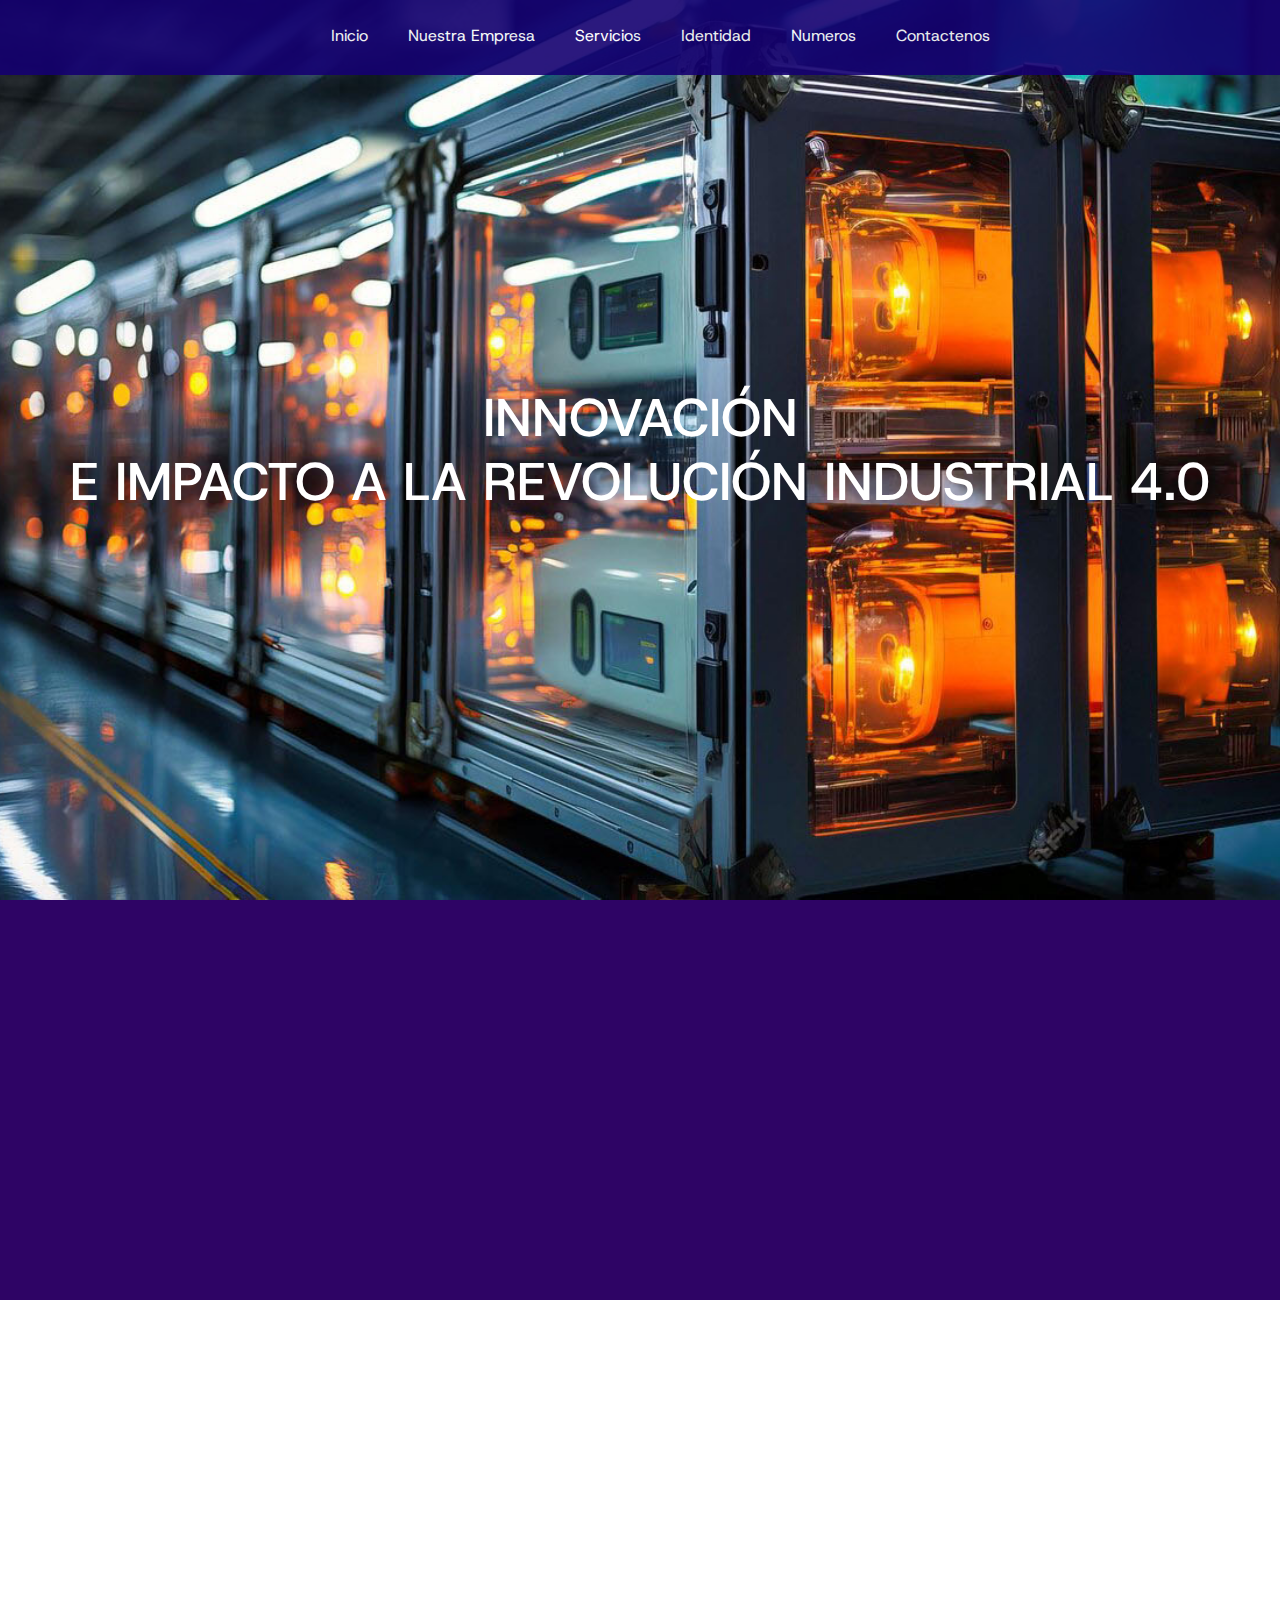
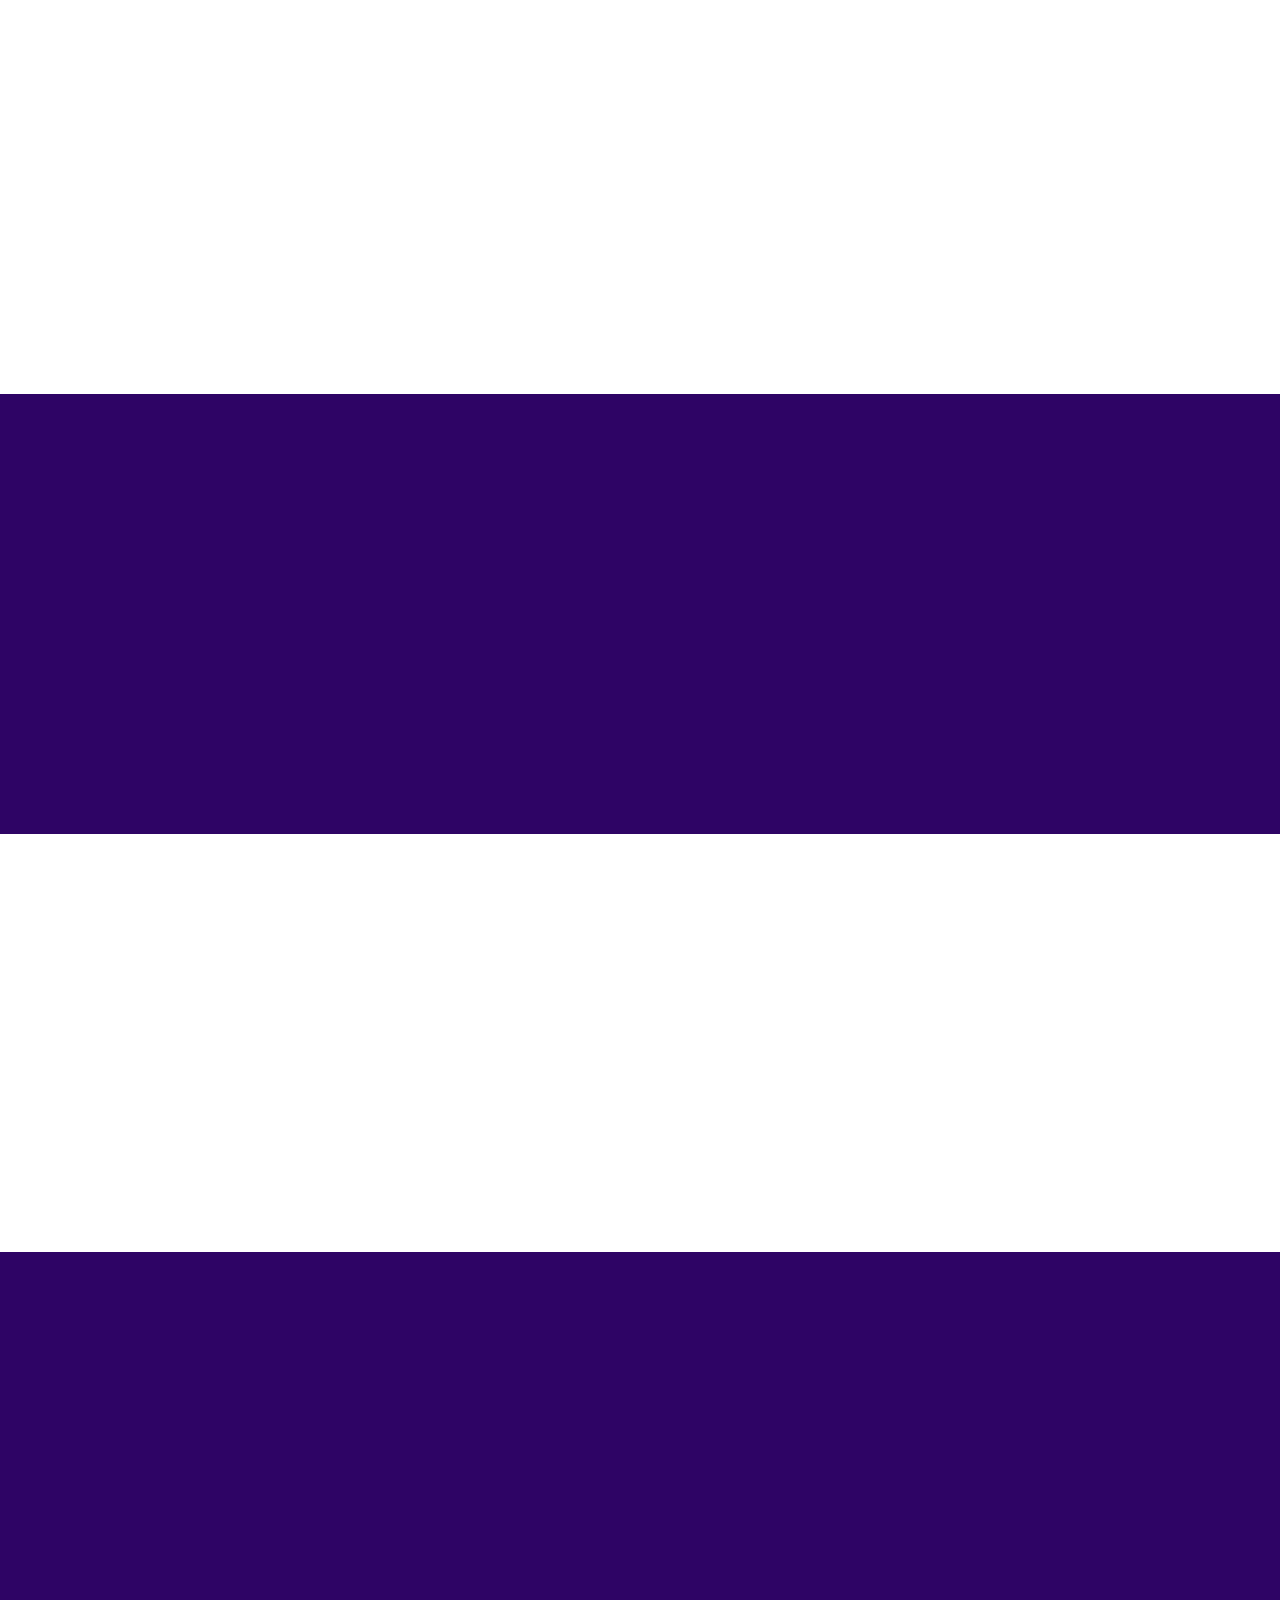
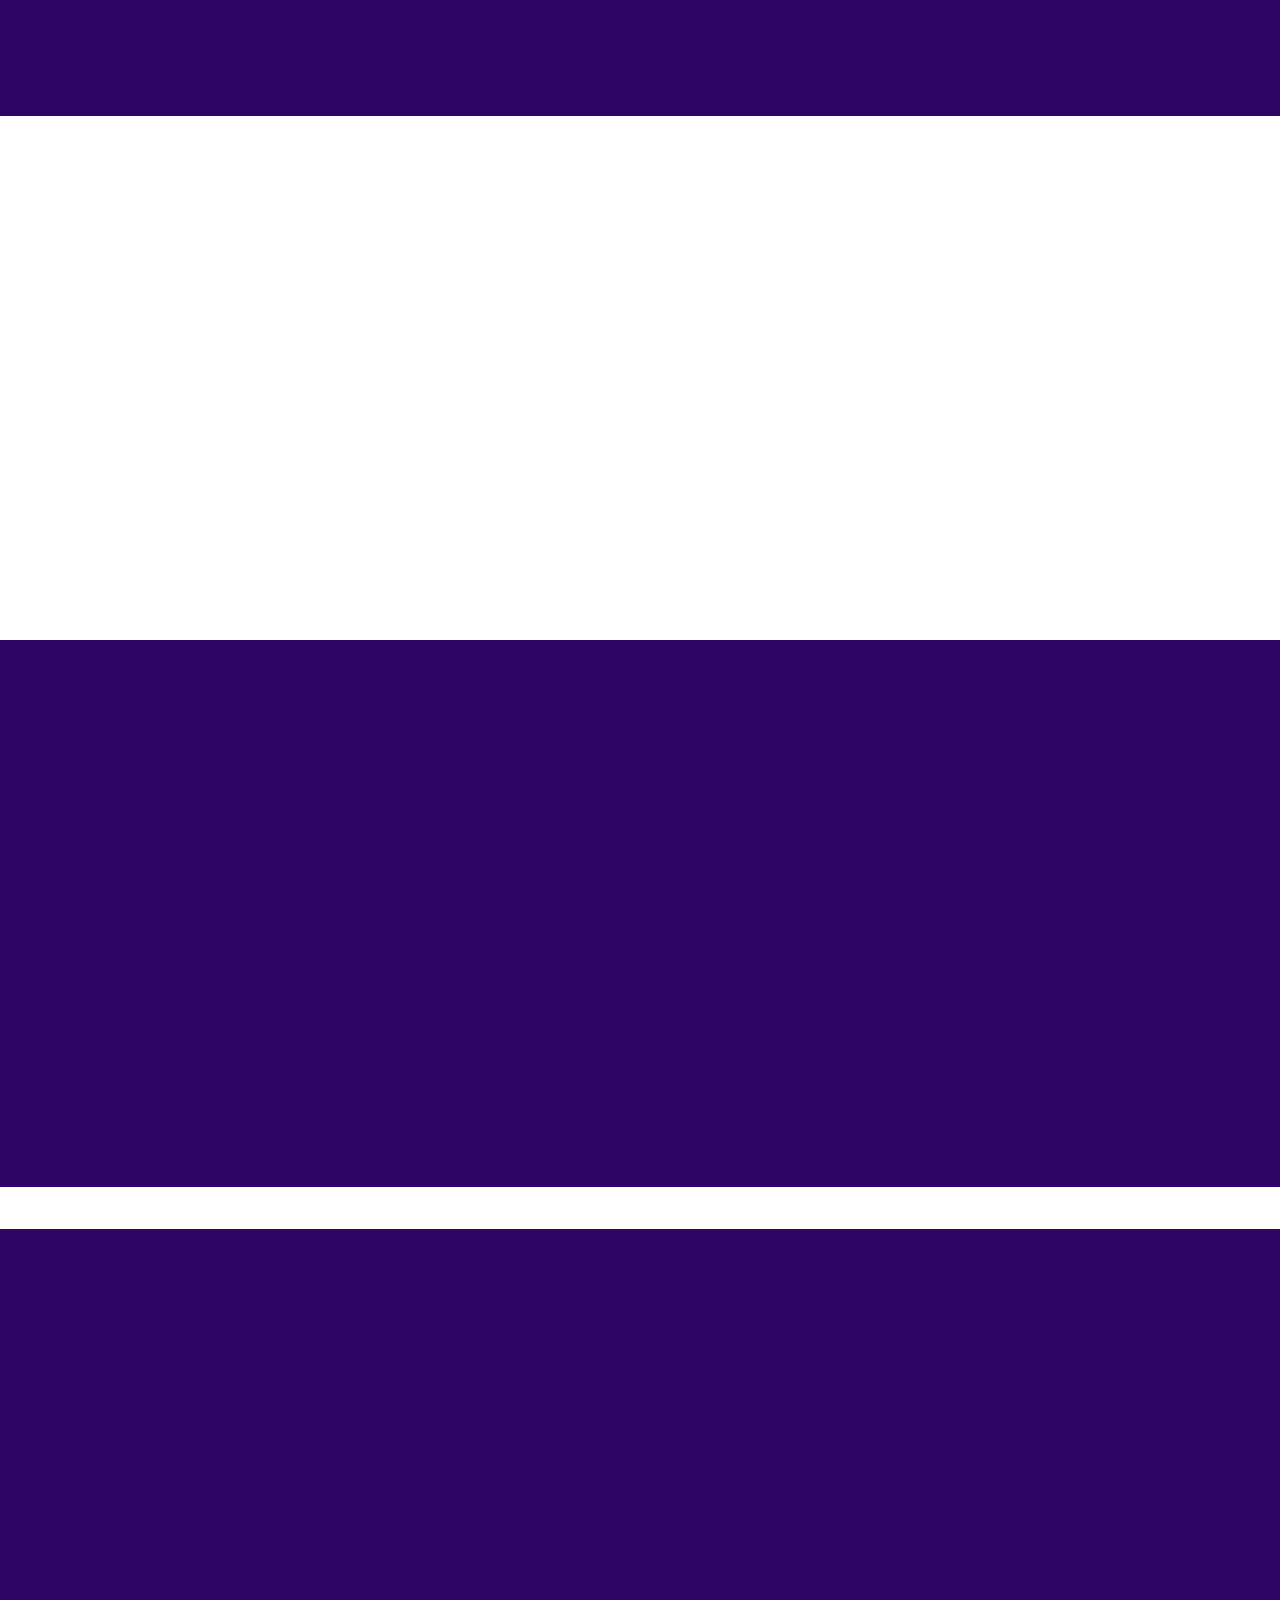
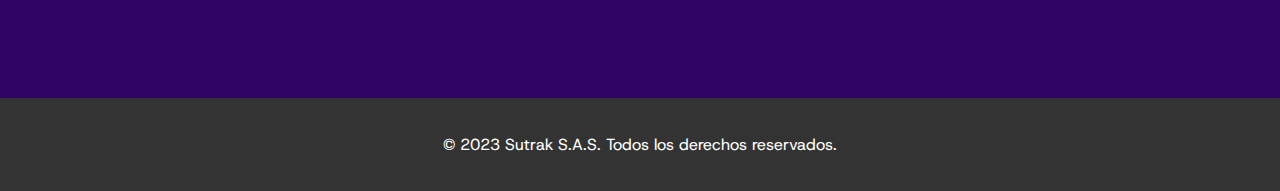
<file: index.html>
<!DOCTYPE html>
<html lang="es">

<head>
    <meta charset="UTF-8">
    <meta name="viewport" content="width=device-width, initial-scale=1.0">
    <title>Propuesta Estrategia Empresarial</title>
    <link href="https://fonts.googleapis.com/css2?family=Host+Grotesk:wght@400;700&display=swap" rel="stylesheet">
    <link rel="stylesheet" href="https://cdnjs.cloudflare.com/ajax/libs/font-awesome/6.0.0-beta3/css/all.min.css">

    <link rel="stylesheet" href="css/estilos.css">
    <link rel="stylesheet" href="css/contactenos.css">
</head>

<body>
    <button id="menu-toggle" aria-label="Toggle menu">
        <span class="menu-icon">&#9776;</span> <!-- Ícono de menú (hamburguesa) -->
    </button>

    <nav id="menu">
        <ul>
            <li><a href="index.html">Inicio</a></li>
            <li>
                <a href="qsomos.html">Nuestra Empresa</a>
            </li>
            <li>
                <a href="#servicios">Servicios</a>
                <ul>
                    <li><a href="#mantenimiento">Mantenimiento Predictivo</a></li>
                    <li><a href="#aplicaciones">aplicaciones industriales</a></li>
                    <li><a href="#monitoreo">Monitoreo a remoro</a></li>
                    <li><a href="#gestion">control de datos</a></li>
                    <li><a href="#iarti">inteligencia artificial</a></li>
                </ul>
            </li>
            <li><a href="#identidad">Identidad</a></li>
            <li><a href="#contador">Numeros</a></li>
            <li><a href="#contactenos">Contactenos</a></li>
        </ul>
        <!-- end menu desplegable -->
    </nav>
    <!-- end menu -->





    <section id="intro" class="intro-section">
        <div class="intro-content">
           Innovación <br >e impacto a la revolución industrial 4.0
        </div>
    </section>





    <!-- Sección de Misión -->
    <section id="identidad" class="parallax">
        <div class="content">
            <div class="card-container">
                <div class="card">
                    <div class="icon">
                        <i class="fas fa-cog"></i>
                    </div>
                    <h3>RESPALDO TÉCNICO</h3>
                    <p>diseño, instalación, montaje y mantenimiento de equipos y sistemas frigoríficos, garantizando la maxima calidad.</p>
                </div>
                <div class="card">
                    <div class="icon">
                        <i class="fas fa-leaf"></i>
                    </div>
                    <h3>RESPONSABILIDAD</h3>
                    <p>En sutrack sabemos que el medio ambiente es fundametal en nuestros proyectos, por eso nos esforzamos por desarrollar soluciones que minimicen el impacto ambiental.</p>
                </div>
                <div class="card">
                    <div class="icon">
                        <i class="fas fa-lightbulb"></i>
                    </div>
                    <h3>INNOVACIÓN</h3>
                    <p>En sutrack, nos esforzamos por innovar y mejorar continuamente nuestros productos y servicios para ofrecer soluciones mas eficientes y sostenibles haciendo un impacto en la revolucion industrial 4.0</p>
                </div>

            </div>
        </div>
    </section>

    <!-- Sección de Visión -->
    <section id="contador" class="parallax">
        <div class="content">
            <h2>SUTRAK S.A.</h2>
            <h3>PROYECTOS FRIGORÍFICOS CON LOS MÁS ALTOS ESTÁNDARES DE CALIDAD</h3>
            <p><b>Más de 30 años de experiencia,</b> abordando cada uno de nuestros proyectos con <b>talento humano</b>  unido a la <b>innovación</b> , <b>la calidad</b> , <b>el rendimiento y la sostenibilidad</b>  en todos los proyectos que abordamos.</p>
            <div class="stats">
                <div class="stat">
                    <h4 data-target="30">0</h4>
                    <p>AÑOS DE EXPERIENCIA</p>
                </div>
                <div class="stat">
                    <h4 data-target="98">0</h4>
                    <p>DE PROYECTOS SIN REPROCESOS</p>
                </div>
                <div class="stat">
                    <h4 data-target="672">0</h4>
                    <p>PROYECTOS INSTALADOS A 2018</p>
                </div>
                <div class="stat">
                    <h4 data-target="70">0</h4>
                    <p>COLABORADORES A SU SERVICIO</p>
                </div>
            </div>
        </div>
    </section>

    <!-- Sección de Principios -->
    <section id="mantenimiento" class="parallax">
        <div class="content">
            <div class="cfrio-container">
                <div class="cfrio-text">
                    <div class="cfrio-columns">
                        <h2 style="font-size: 110px; color: #aaa6bd; position: relative ; bottom: 30px;">01</h2>
                        <h2 class="title">MANTENIMIENTO <br>PREDICTIVO</h2>
                    </div>
                    <p style="text-align: justify; position: relative ; bottom: 70px;">
                        En Sutrak, el mantenimiento predictivo es clave para anticipar y prevenir fallos en sistemas industriales. Utilizamos algoritmos avanzados que aprenden automáticamente para identificar patrones y prever problemas antes de que ocurran, asegurando así la continuidad operativa y optimizando el rendimiento de los equipos.
                    </p>              
                  </div>
                <div class="cfrio-image">
                    <!-- Aquí puedes colocar una imagen o un SVG -->
                    <img src="img/rasp.png" alt="Refrigeración Industrial">
                </div>
            </div>
        </div>

        </div>
    </section>

    <!-- Sección de Valores -->
    <section id="aplicaciones" class="parallax">
        <div class="content">
            <div class="cfrio-container">
                <div class="cfrio-image">
                    <!-- Aquí puedes colocar una imagen o un SVG -->
                    <img src="img/cfrio.png" alt="Refrigeración Industrial">
                </div>
                <div class="cfrio-text">
                    <div class="cfrio-columns">
                        <h2 style="font-size: 110px; color: #6757c2; position: relative ; bottom: 30px;">02</h2>
                        <h2 class="title" style="color: #000000;">APLICACIONES <br>INDUSTRIALES</h2>
                    </div>
                    <p style="text-align: justify; position: relative ; bottom: 70px; color: #000000;">
                        Sutrak se especializa en el diseño y fabricación de soluciones industriales innovadoras. Nuestras aplicaciones están diseñadas para mejorar la eficiencia y sostenibilidad en sectores como el alimenticio y agropecuario, utilizando tecnología de punta para satisfacer las necesidades específicas de cada cliente.
                    </p>          
                  </div>
            </div>
        </div>
    </section>

    <!-- Sección de servicios -->
    <section id="monitoreo" class="parallax">
        <div class="content" >
            <div class="cfrio-container">
                <div class="cfrio-text">
                    <div class="cfrio-columns">
                        <h2 style="font-size: 110px; color: #aaa6bd; position: relative ; bottom: 30px;">03</h2>
                        <h2 class="title">MONITOREO <br>REMOTO</h2>
                    </div>
                    <p style="text-align: justify; position: relative ; bottom: 70px;">
                        Nuestro sistema de monitoreo remoto permite supervisar y controlar procesos industriales desde cualquier lugar. Con tecnología avanzada, ofrecemos una visión en tiempo real que facilita la gestión eficiente y la rápida respuesta ante cualquier eventualidad, asegurando así la máxima operatividad.
                    </p>               
                 </div>
                <div class="cfrio-image">
                    <!-- Aquí puedes colocar una imagen o un SVG -->
                    <img src="img/cam.png" alt="Refrigeración Industrial">
                </div>
            </div>
        </div>
    </section>

    <!-- Sección de portafolio -->
    <section id="gestion" class="parallax">
        <div class="content">
            <div class="cfrio-container">
                <div class="cfrio-image">
                    <!-- Aquí puedes colocar una imagen o un SVG -->
                    <img src="img/docu.png" alt="Refrigeración Industrial">
                </div>
                <div class="cfrio-text">
                    <div class="cfrio-columns">
                        <h2 style="font-size: 110px; color: #6757c2; position: relative ; bottom: 30px;">04</h2>
                        <h2 class="title" style="color: #000;">GESTION DE <br>DATOS</h2>
                    </div>
                    <p style="text-align: justify; position: relative ; bottom: 70px; color: #000000;">
                        En Sutrak, la gestión de datos es un pilar fundamental para impulsar la revolución industrial 4.0. Nos especializamos en la integración de tecnologías avanzadas para optimizar procesos industriales, permitiendo una toma de decisiones más informada y eficiente. Nuestro enfoque se centra en la recopilación y análisis de datos en tiempo real, lo que nos permite ofrecer soluciones personalizadas que mejoran la productividad y sostenibilidad de nuestros clientes. Con un compromiso constante hacia la innovación, transformamos datos en valor tangible, asegurando que cada proyecto esté alineado con los más altos estándares de calidad y eficiencia.
                    </p>                
                </div>
            </div>
        </div>
    </section>


    <!-- Sección de servicios -->
    <section id="iarti" class="parallax">
        <div class="content">
            <div class="cfrio-container">
                <div class="cfrio-text">
                    <div class="cfrio-columns">
                        <h2 style="font-size: 110px; color: #aaa6bd; position: relative ; bottom: 30px;">05</h2>
                        <h2 class="title">INTELIGENCIA <br>ARTIFICIAL</h2>
                    </div>
                    <p style="text-align: justify; position: relative ; bottom: 70px;">
                        En Sutrak, la inteligencia artificial es un motor clave para la transformación digital en la revolución industrial 4.0. Implementamos soluciones de IA que optimizan procesos industriales, mejoran la toma de decisiones y aumentan la eficiencia operativa. Nuestra tecnología avanzada permite a las empresas adaptarse rápidamente a los cambios del mercado, ofreciendo un enfoque personalizado que maximiza el valor de los datos y potencia la innovación continua.
                    </p>
                </div>
                <div class="cfrio-image">
                    <img src="img/ia.png" alt="Refrigeración Industrial">
                </div>
            </div>
        </div>
    </section>
    
    
    <br><br>

    <!-- Sección de contactenos -->
    <section id="contactenos" class="parallax">
        <div class="content">
            <div class="form-map-container">
                <div class="form-section">
                    <h2>Contáctanos</h2>
                    <form id="contact-form" action="/enviar" method="post">
                        <div>
                            <label for="nombre">Nombre:</label>
                            <input type="text" id="nombre" name="nombre" required>
                        </div>
                        <div>
                            <label for="email">Correo Electrónico:</label>
                            <input type="email" id="email" name="email" required>
                        </div>
                        <div>
                            <label for="mensaje">Mensaje:</label>
                            <textarea id="mensaje" name="mensaje" rows="5" required></textarea>
                        </div>
                        <button type="submit">Enviar</button>
                    </form>
                </div>
                <div class="info-section">
                    <div class="contact-info">
                        <h2>CONTÁCTANOS</h2>
                        <p>COBERTURA EN TODO EL TERRITORIO NACIONAL</p>
                        <p>LÍNEA NACIONAL: 018000 - 423789</p>
                        <p>Email: soporte@sutraksa.com</p>
                    </div>
   
                    <div class="map">
                        <iframe src="https://www.google.com/maps/embed?pb=!1m18!1m12!1m3!1d3976.632570560123!2d-74.072092684682!3d4.7110!2m3!1f0!2f0!3f0!3m2!1i1024!2i768!4f13.1!3m3!1m2!1s0x8e3b745f0f0f0f0f%3A0x0f0f0f0f0f0f0f0f!2sBogotá!5e0!3m2!1ses!2sco!4v1600000000000!5m2!1ses!2sco" width="300" height="200" style="border:0;" allowfullscreen="" loading="lazy"></iframe>                    </div>
                </div>

                <div class="newsletter-section">
                    <div class="newsletter">
                        <h3>SUSCRÍBETE A NUESTRO NEWSLETTER</h3>
                        <form id="newsletter-form">
                            <input type="email" placeholder="Tu correo electrónico" required>
                            <button type="submit">SUSCRIBIRSE</button>
                        </form>
                            <p style="text-align: center; font-size: 19px;">
                             Curso: Inducción a la empresa <br><br>
                            Fase 3 Propuesta estrategia empresarial<br><br>
                            Grupo:   102028 - 14<br><br>
                            presentado por:<br><br>
                            John Santos Silva<br>
                            Fabiola Morales Hortua
                            </p>

                    </div>
                </div>
            </div>
        </div>
    </section>



<footer>
    <p>&copy; 2023 Sutrak S.A.S. Todos los derechos reservados.</p>
</footer>

    <script src="js/nav.js"></script>
</body>

</html>
</file>
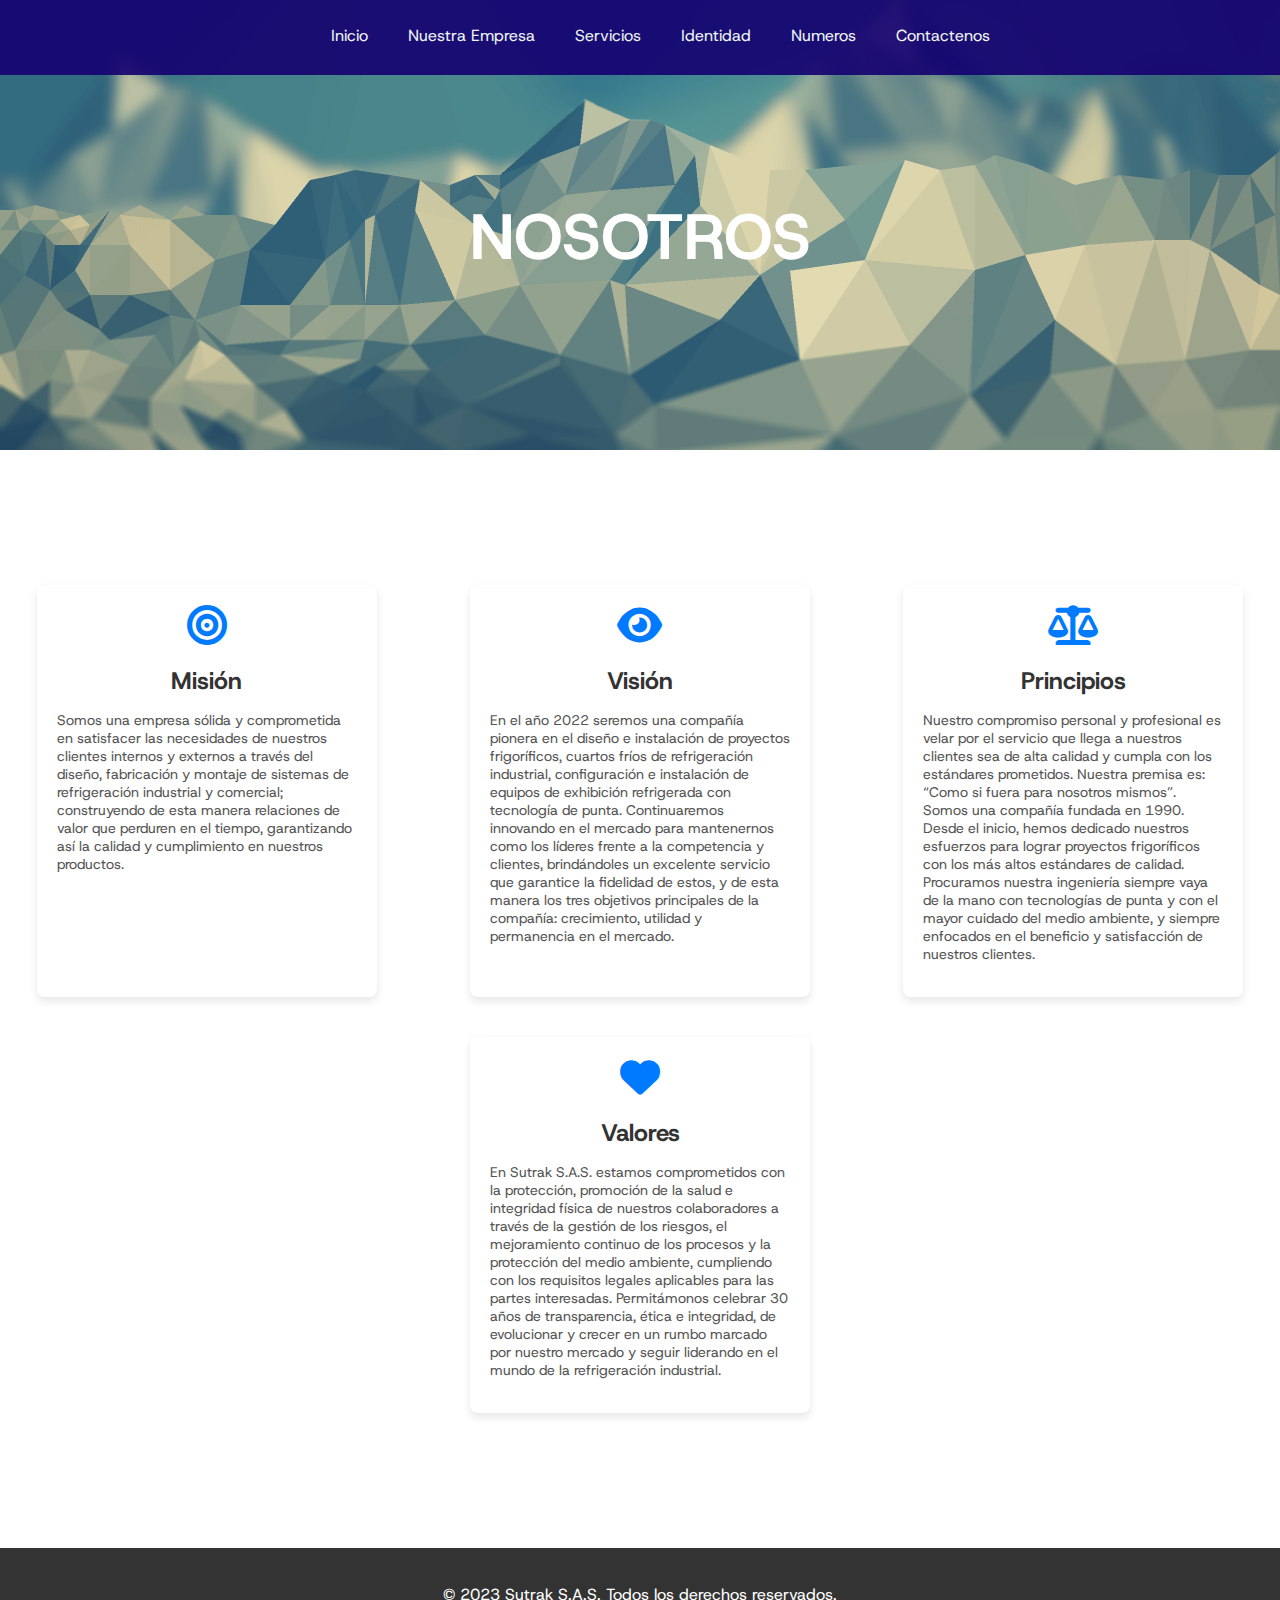
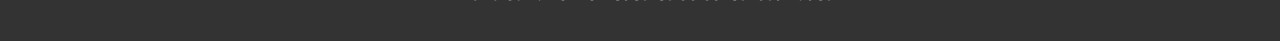
<file: qsomos.html>
<!DOCTYPE html>
<html lang="es">

<head>
    <meta charset="UTF-8">
    <meta name="viewport" content="width=device-width, initial-scale=1.0">
    <title>Información Corporativa</title>
    <link href="https://fonts.googleapis.com/css2?family=Host+Grotesk:wght@400;700&display=swap" rel="stylesheet">
    <link rel="stylesheet" href="css/estilos.css">
    <link rel="stylesheet" href="https://cdnjs.cloudflare.com/ajax/libs/font-awesome/6.0.0-beta3/css/all.min.css">
</head>

<body>
    <nav id="menu">
        <ul>
            <li><a href="index.html">Inicio</a></li>
            <li>
                <a href="qsomos.html">Nuestra Empresa</a>
            </li>
            <li>
                <a href="#servicios">Servicios</a>
                <ul>
                    <li><a href="index.html">Mantenimiento Predictivo</a></li>
                    <li><a href="index.html">aplicaciones industriales</a></li>
                    <li><a href="index.html">Monitoreo a remoro</a></li>
                    <li><a href="index.html">control de datos</a></li>
                    <li><a href="index.html">inteligencia artificial</a></li>
                </ul>
            </li>
            <li><a href="index.html">Identidad</a></li>
            <li><a href="index.html">Numeros</a></li>
            <li><a href="index.html">Contactenos</a></li>
        </ul>
        <!-- end menu desplegable -->
    </nav>


    <div class="hero">
        <h1>NOSOTROS</h1>
    </div>
    <br><br><br><br><br>

    <main>
        <div class="card-container">
            <section id="mision" class="card">
                <i class="fas fa-bullseye"></i>
                <div class="text-content">
                    <h2>Misión</h2>
                    <p style="text-align: left;"> Somos una empresa sólida y comprometida en satisfacer las necesidades de nuestros clientes internos y externos a través del diseño, fabricación y montaje de sistemas de refrigeración industrial y comercial; construyendo de esta manera relaciones de valor que perduren en el tiempo, garantizando así la calidad y cumplimiento en nuestros productos.
                    </p>
                </div>
            </section>
    
            <section id="vision" class="card">
                <i class="fas fa-eye"></i>
                <div class="text-content">
                    <h2>Visión</h2>
                    <p style="text-align: left;">En el año 2022 seremos una compañía pionera en el diseño e instalación de proyectos frigoríficos, cuartos fríos de refrigeración industrial, configuración e instalación de equipos de exhibición refrigerada con tecnología de punta. Continuaremos innovando en el mercado para mantenernos como los líderes frente a la competencia y clientes, brindándoles un excelente servicio que garantice la fidelidad de estos, y de esta manera los tres objetivos principales de la compañía: crecimiento, utilidad y permanencia en el mercado.</p>
                </div>
            </section>
    
            <section id="principios" class="card">
                <i class="fas fa-balance-scale"></i>
                <div class="text-content">
                    <h2>Principios</h2>
                    <p style="text-align: left;">Nuestro compromiso personal y profesional es velar por el servicio que llega a nuestros clientes sea de alta calidad y cumpla con los estándares prometidos. Nuestra premisa es: “Como si fuera para nosotros mismos”.
                        Somos una compañía fundada en 1990. Desde el inicio, hemos dedicado nuestros esfuerzos para lograr proyectos frigoríficos con los más altos estándares de calidad. Procuramos nuestra ingeniería siempre vaya de la mano con tecnologías de punta y con el mayor cuidado del medio ambiente, y siempre enfocados en el beneficio y satisfacción de nuestros clientes.</p>
                </div>
            </section>
    
            <section id="valores" class="card">
                <i class="fas fa-heart"></i>
                <div class="text-content">
                    <h2>Valores</h2>
                    <p style="text-align: left;">En Sutrak S.A.S. estamos comprometidos con la protección, promoción de la salud e integridad física de nuestros colaboradores a través de la gestión de los riesgos, el mejoramiento continuo de los procesos y la protección del medio ambiente, cumpliendo con los requisitos legales aplicables para las partes interesadas.
                        Permitámonos celebrar 30 años de transparencia, ética e integridad, de evolucionar y crecer en un rumbo marcado por nuestro mercado y seguir liderando en el mundo de la refrigeración industrial.</p>
                </div>
            </section>
        </div>
    </main>
    <br><br><br><br><br>
    <footer>
        <p>&copy; 2023 Sutrak S.A.S. Todos los derechos reservados.</p>
    </footer>

    <script src="js/nav.js"></script>
</body>

</html>
</file>
<file: css/estilos.css>
/* Estilos generales */
body, html {
    margin: 0;
    padding: 0;
    font-family: 'Host Grotesk', sans-serif;
    overflow-x: hidden;
}

header, footer {
    background-color: #333;
    color: #fff;
    text-align: center;
    padding: 20px 0;
}

h2, h3 {
    text-align: center;
    margin-bottom: 20px;
    font-weight: 700;
}



ul {
    list-style-type: disc;
    padding-left: 40px;
    margin-bottom: 20px;
}

li {
    margin-bottom: 10px;
    line-height: 1.6;
}


/* Estilo para la sección de introducción */
.intro-section {
    background-image: url('../img/fondo.png');
    background-color: #000;
    background-size: cover;
    background-position: center;
    height: 100vh;
    display: flex;
    align-items: center;
    justify-content: center;
    color: #fff;
    text-align: center;
    position: relative;
}

.intro-content {
    color: #ffffff;
    font-size: 53px;
    font-weight: 500;
    text-transform: uppercase;
    line-height: 1.2em;
    align-items: center;
    justify-content: center;
    text-align: center;
}

/* menu */

#menu {
    background-color: #150070; 
    width: 100%;
    height: 75px;
    position: fixed;
    display: flex;
    opacity: 0.9;
    z-index: 1000;
    align-items: center;
    justify-content: center;
    transition: background-color 0.3s ease;
}

#menu ul {
    list-style: none;

}


/* enlaces del menu */

#menu a {
    display: block;
    color: #fff;
    text-decoration: none;
    font-weight: 400;
    font-size: 15px;
    padding: 20px;
    font-size: 1rem;
}

/* items del menu */

#menu ul li {
    position: relative;
    float: left;
    margin: 0;
    padding: 0;
}

/* efecto al pasar el ratón por los items del menu */

#menu ul li:hover {
    background: #001d4b;
}

/* menu desplegable */

#menu ul ul {
    display: none;
    position: absolute;
    top: 100%;
    left: 0;
    width: 100%;
    padding: 0;
}

/* items del menu desplegable */

#menu ul ul li {
    float: none;
    width: 165px;
    background-color: #000000;
}

/* enlaces de los items del menu desplegable */

#menu ul ul a {
    line-height: 120%;
    padding: 10px 15px;
}

/* items del menu desplegable al pasar el ratón */

#menu ul li:hover>ul {
    display: block;
}

/* Estilos para el efecto parallax */
.parallax {
    position: relative;
    min-height: 400px;
    display: flex;
    align-items: center;
    justify-content: center;
    color: #fff;
    text-align: center;
    width: 100%;
    transition: background-position 0.5s ease-out;
}

/* Estilos para el contenido */
.content {
    padding: 20px;
    border-radius: 10px;
    max-width: 800px;
    margin: 30px auto;
    opacity: 0;
    transform: translateY(20px);
    transition: opacity 0.5s ease-out, transform 0.5s ease-out;
}

.parallax.visible .content {
    opacity: 1;
    transform: translateY(0);
}

/* Colores de fondo para cada sección */
#monitoreo {
    background-color: #2e0465;
}

#gestion {
    background-color: #fff;
}


#contactenos {
    background-color: #2e0465;
}

#identidad {
    background-color: #2e0465;
}

#contador {
    background-color: #ffffff;
}

#mantenimiento {
    background-color: #2e0465;
}

#valores {
    background-color: #fff;
}

#iarti {
    background-color: #2e0465;
}

/* Media Queries para responsividad */
@media (max-width: 768px) {
    #menu {
        flex-direction: column;
        height: auto;
    }

    #menu ul {
        flex-direction: column;
        width: 100%;
    }

    #menu ul li {
        width: 100%;
        text-align: center;
    }

    .intro-content {
        font-size: 40px; /* Ajustar tamaño de fuente para pantallas más pequeñas */
    }

    .content {
        max-width: 90%; /* Reducir el ancho máximo para pantallas pequeñas */
    }
}

@media (max-width: 480px) {
    .intro-content {
        font-size: 30px; /* Ajustar aún más el tamaño de fuente */
    }

    #menu a {
        padding: 15px; /* Reducir el padding para pantallas muy pequeñas */
    }
}

/* Estilos para el botón del menú */
#menu-toggle {
    display: none;
    background: none;
    border: none;
    color: #fff;
    font-size: 24px;
    cursor: pointer;
    position: fixed;
    top: 20px;
    right: 20px;
    z-index: 1001;
}

/* Mostrar el botón del menú en pantallas pequeñas */
@media (max-width: 768px) {
    #menu-toggle {
        display: block;
    }

    #menu {
        display: none; /* Ocultar el menú por defecto */
        flex-direction: column;
        width: 100%;
        background-color: #150070;
        overflow: hidden; /* Asegura que el contenido no se desborde */
        transition: max-height 0.9s ease-in-out; /* Transición para la altura */
        max-height: 0; /* Altura inicial cerrada */
    }

    #menu.active {
        display: flex; /* Mostrar el menú cuando esté activo */
        max-height: 500px; /* Ajusta este valor según el contenido */
    }

    #menu ul {
        flex-direction: column;
        width: 100%;
    }

    #menu ul li {
        width: 100%;
        text-align: center;
    }
}


/* contadores */

#contador {
    color: #333;
    padding: 40px 20px;
    text-align: center;
}

#contador .content {
    max-width: 1000px;
    margin: 0 auto;
}

#contador h2 {
    font-size: 24px;
    margin-bottom: 10px;
}

#contador h3 {
    font-size: 32px;
    margin-bottom: 20px;
}

#contador p {
    font-size: 20px;
    margin-bottom: 30px;
}

.stats {
    display: flex;
    justify-content: space-around;
    margin-bottom: 30px;
}

.stat {
    text-align: center;
}

.stat h4 {
    font-size: 65px;
    color: #6757c2;
    margin-bottom: 5px;
}

.stat p {
    font-size: 16px;
    color: #666;
}



#cfrio {
    color: #000;
    padding: 40px 20px;
}

.cfrio-container {
    display: flex;
    align-items: center;
    justify-content: space-between;
    max-width: 1200px;
    margin: 0 auto;
}

.cfrio-image img {
    max-width: 100%;
    height: auto;
}


.cfrio-columns {
    display: flex;
    align-items: center;
}

.number {
    font-size: 95px;
    color: #6757c2;
    margin-right: 10px; /* Espacio entre las columnas */
}

.title {
    font-size: 24px;
    text-align: left;
}

.cfrio-text {
    max-width: 600px;
    margin-left: 20px;
}

.cfrio-text h3 {
    font-size: 18px;
    margin-bottom: 10px;
    text-transform: uppercase;
}

.cfrio-text h2 {
    font-size: 36px;
    margin-bottom: 20px;
}

.cfrio-text p {
    font-size: 16px;
    margin-bottom: 20px;
}

.ver-mas {
    background-color: transparent;
    color: white;
    padding: 10px 20px;
    border: 2px solid white;
    border-radius: 5px;
    cursor: pointer;
    font-size: 16px;
}

.ver-mas:hover {
    background-color: white;
    color: #0a1a2b;
}



.hero {
    background-image: url('../img/ice.jpg'); /* Cambia la ruta a tu imagen */
    background-size: cover;
    background-position: center;
    height: 50vh; /* Ajusta la altura según tus necesidades */
    display: flex;
    flex-direction: column;
    align-items: center;
    justify-content: center;
    color: #fff;
    text-align: center;
    position: relative;
}

.hero h1 {
    font-size: 4rem; /* Ajusta el tamaño de la fuente */
    margin-bottom: 20px;
    font-weight: bold;
}

.hero p {
    font-size: 1.5rem; /* Ajusta el tamaño de la fuente */
    display: flex;
    align-items: center;
}

.hero i {
    margin-right: 10px; /* Espacio entre el ícono y el texto */
    font-size: 1.5rem; /* Tamaño del ícono */
    color: #00aaff; /* Color del ícono */
}


.card-container {
    display: flex;
    justify-content: space-between;
    flex-wrap: wrap;
    gap: 20px;
}

.card {
    background-color: #fff;
    color: #333;
    border-radius: 10px;
    box-shadow: 0 4px 8px rgba(0, 0, 0, 0.1);
    padding: 20px;
    text-align: center;
    transition: transform 0.3s ease, box-shadow 0.3s ease;
    flex: 1 1 calc(25% - 20px); /* Cuatro columnas */
    max-width: calc(25% - 20px); /* Asegura que cada tarjeta no exceda el 25% del ancho */
}

.card:hover {
    transform: translateY(-10px);
    box-shadow: 0 8px 16px rgba(0, 0, 0, 0.2);
}

.icon {
    font-size: 40px;
    color: #6757c2;
    margin-bottom: 10px;
}

h3 {
    margin-bottom: 10px;
    font-size: 18px;
}

.card-container {
    display: flex;
    flex-wrap: wrap;
    justify-content: space-around;
    margin: 20px 0;
}

.card {
    background-color: #fff;
    border-radius: 8px;
    box-shadow: 0 4px 8px rgba(0, 0, 0, 0.1);
    margin: 10px;
    padding: 20px;
    text-align: center;
    width: calc(25% - 40px);
    transition: transform 0.3s;
}

.card:hover {
    transform: translateY(-10px);
}

.card i {
    font-size: 40px;
    margin-bottom: 10px;
    color: #007BFF;
}

.text-content h2 {
    margin: 10px 0;
}

.text-content p {
    font-size: 14px;
    color: #555;
}
</file>
<file: css/contactenos.css>
#contacto {
    background-color: #0a1a2b;
    color: white;
    padding: 20px;
}

.content {
    max-width: 1200px;
    margin: 0 auto;
}

.form-map-container {
    display: flex;
    justify-content: space-between;
    align-items: flex-start;
    gap: 120px; /* Aumentar el espacio entre las columnas */
}

.form-section, .info-section {
    flex: 1;
}

#contact-form {
    max-width: 100%;
}

#contact-form div {
    margin-bottom: 15px;
}

#contact-form label {
    display: block;
    margin-bottom: 5px;
    font-weight: bold;
}

#contact-form input,
#contact-form textarea {
    width: 100%;
    padding: 10px;
    border: 1px solid #ccc;
    border-radius: 4px;
}

#contact-form button {
    width: 100%;
    padding: 10px;
    background-color: #6757c2;
    color: white;
    border: none;
    border-radius: 4px;
    cursor: pointer;
}

#contact-form button:hover {
    background-color: #5746a1;
}

.contact-info, .newsletter, .map {
    margin-bottom: 20px;
}

.contact-info h2, .newsletter h3 {
    margin-bottom: 10px;
}

.newsletter form {
    display: flex;
    flex-direction: column;
}

.newsletter input {
    padding: 10px;
    margin-bottom: 10px;
    border: none;
    border-radius: 4px;
}

.newsletter button {
    padding: 10px;
    background-color: #1e90ff;
    color: white;
    border: none;
    border-radius: 4px;
    cursor: pointer;
}

.newsletter button:hover {
    background-color: #1c86ee;
}

#contactenos {
    background-color: #2e0465;
}
</file>
